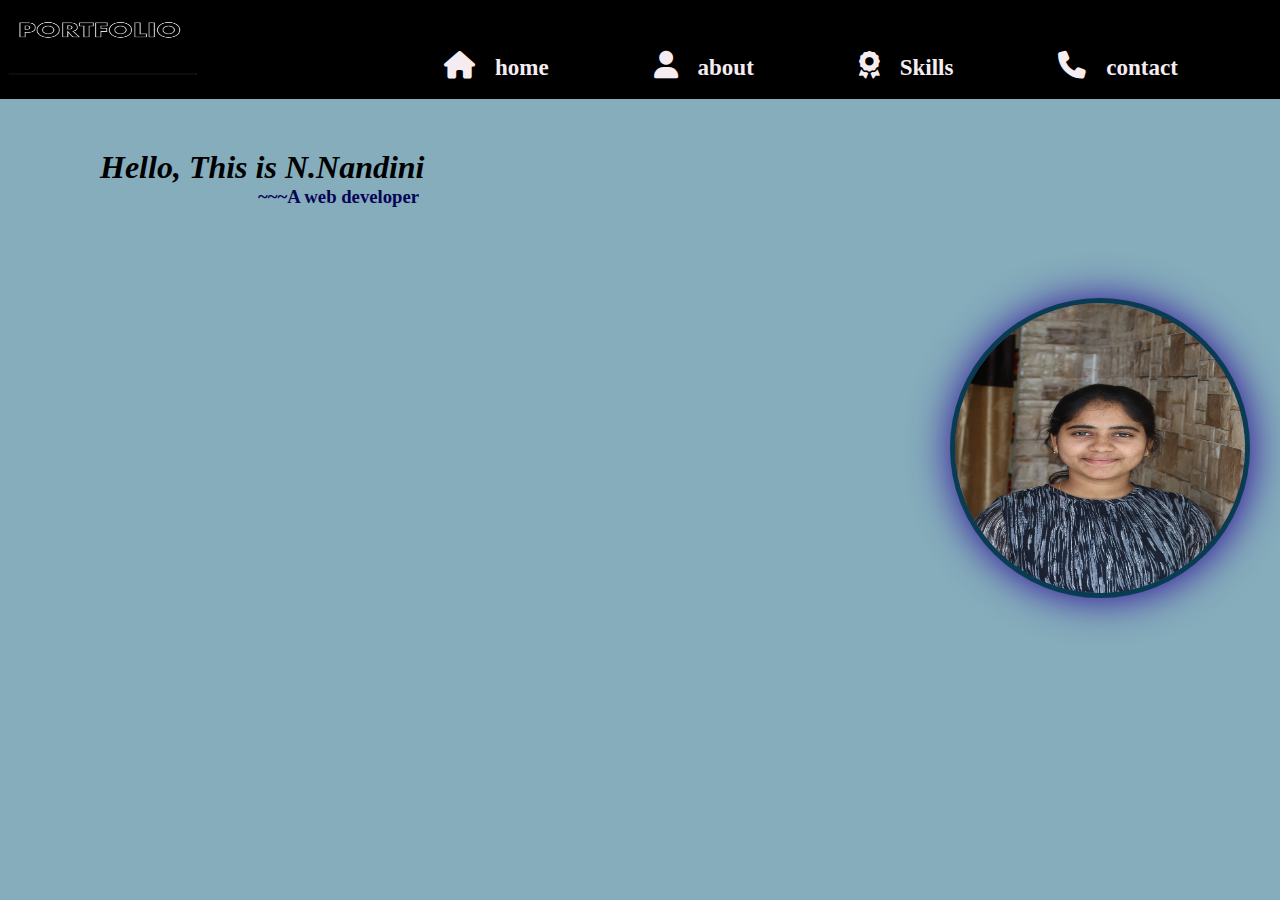
<file: protofolio/index.html>
<!DOCTYPE html>
<html lang="en">
<head>
    <meta charset="UTF-8">
    <meta name="viewport" content="width=device-width, initial-scale=1.0">
    <title>Document</title>
    <link rel="stylesheet" href="proto.css">
    <link rel="stylesheet" href="http://cdnjs.cloudflare.com/ajax/libs/font-awesome/6.5.2/css/all.min.css">
</head>
<body>
    <header class="mainbar">
    <div class="line">
        
        <nav >
            <img src="portifolio.jpg" class="imgpro">
            <ul class="unord">
                <li>
                    <a href="home.html" class="home"><i class="fa-solid fa-house"></i>home</a>
                </li>
                <li>
                    <a href="about.html"><i class="fa-solid fa-user"></i>about</a>
                </li>
                <li>
                    <a href="Skills&Projects.html"><i class="fa-solid fa-award"></i>Skills</a>
                </li>
                <li>
                    <a href="contact.html"><i class="fa-solid fa-phone"></i>contact</a>
                </li>
            </ul>
        </nav>
    </div>
    </header>
    <div class="nextdiv">
        <h1 style="margin-top: 50px; margin-left: 100px;font-style: oblique;">Hello, This is N.Nandini</h1>
        <h3 style="margin-left: 258px; color: rgb(7, 4, 86);font-style: Arial;">~~~A web developer</h3>
        <img src="nandu.jpg" class="imgnext">

    </div>
</body>
</html>
</file>
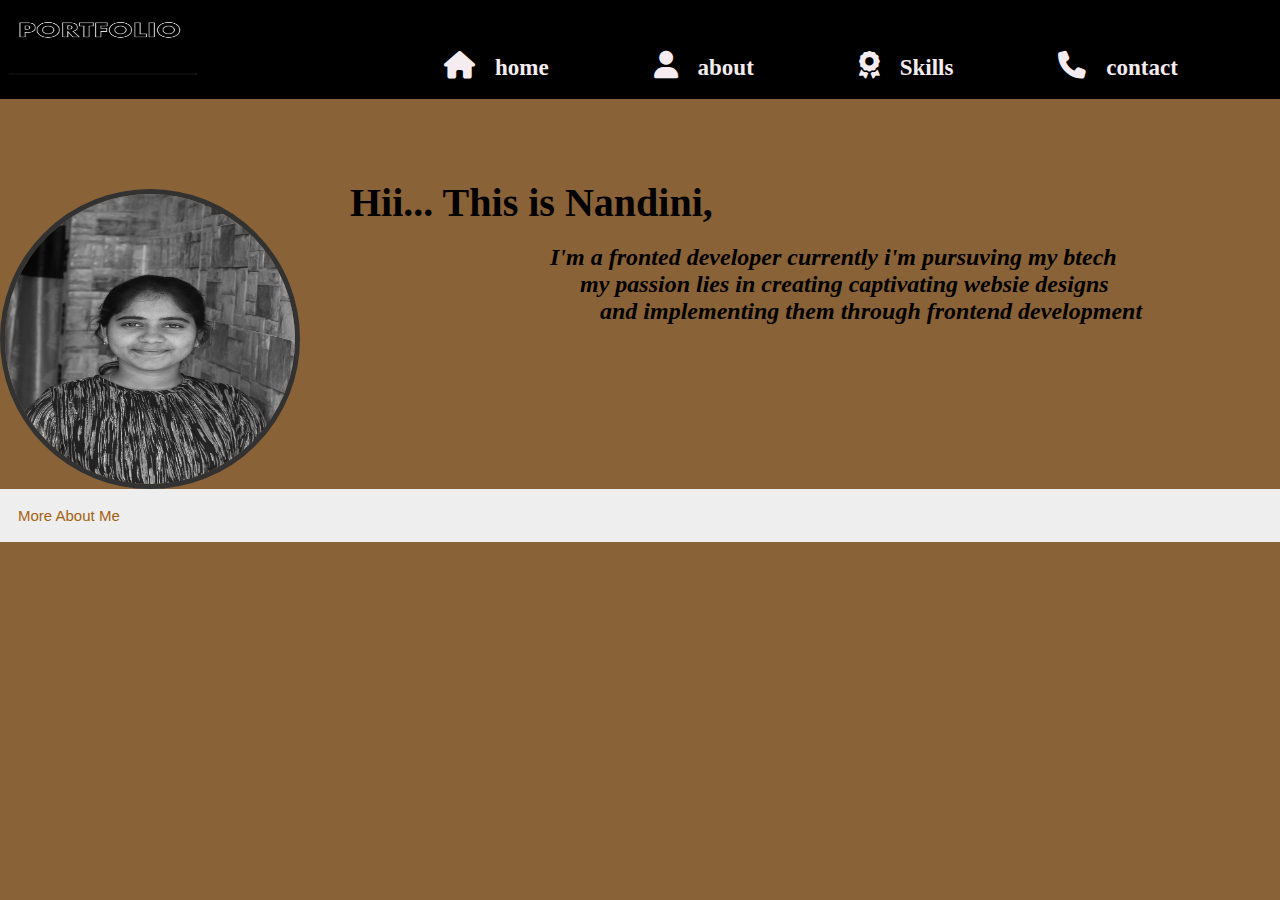
<file: protofolio/about.html>
<!DOCTYPE html>
<html lang="en">
<head>
    <meta charset="UTF-8">
    <meta name="viewport" content="width=device-width, initial-scale=1.0">
    <title>Document</title>
    <link rel="stylesheet" href="proto.css">
    <link rel="stylesheet" href="http://cdnjs.cloudflare.com/ajax/libs/font-awesome/6.5.2/css/all.min.css">
</head>
<body class="mainbag">
    <header class="mainbar">
    <div class="line">
        
        <nav >
            <img src="portifolio.jpg" class="imgpro">
            <ul class="unord">
                <li>
                    <a href="home.html" class="home"><i class="fa-solid fa-house"></i>home</a>
                </li>
                <li>
                    <a href="about.html"><i class="fa-solid fa-user"></i>about</a>
                </li>
                <li>
                    <a href="Skills&Projects.html"><i class="fa-solid fa-award"></i>Skills</a>
                </li>
                <li>
                    <a href="contact.html"><i class="fa-solid fa-phone"></i>contact</a>
                </li>
            </ul>
        </nav>
    </div>
    </header>
    <div class="aboutdiv">
        <img src="nandu.jpg" class="imgabout">
        <h1 style="margin-left: 250px; margin-top: 80px; font-size: 40px;">Hii... This is Nandini,</h1><br>
        <h4 style="margin-left: 550px;font-style: italic; font-size: 24px;">I'm a fronted developer  currently i'm pursuving my btech</h4>
        <h4 style="margin-left: 580px;font-style: italic; font-size: 24px;">my passion lies in creating captivating websie designs</h4>
        <h4 style="margin-left: 600px;font-style: italic; font-size: 24px;">and implementing them through frontend development  </h4>
    </div>
    <button class="accordion">More About Me</button>
<div class="panel">
  <p>
    Date Of Birth : 27/09/2004 <br>
   Age           : 19<br>
   Place         : Rajampet<br>
   Hobbies       : Listening music<br>
   Strength      : Self Motivated <br>
   Weakness      : Confused on taking decisions<br>
    currently I'm pursuving my btech 3rd year of comuputer science Engineering(Data science) in Sri Venkateshwara College of Engineering...
   <br> i'm so excited about my graduation...<br>
  </p>
</div>
<script src="button.js" charset="UTF-8"></script>
</body>
</html>
</file>
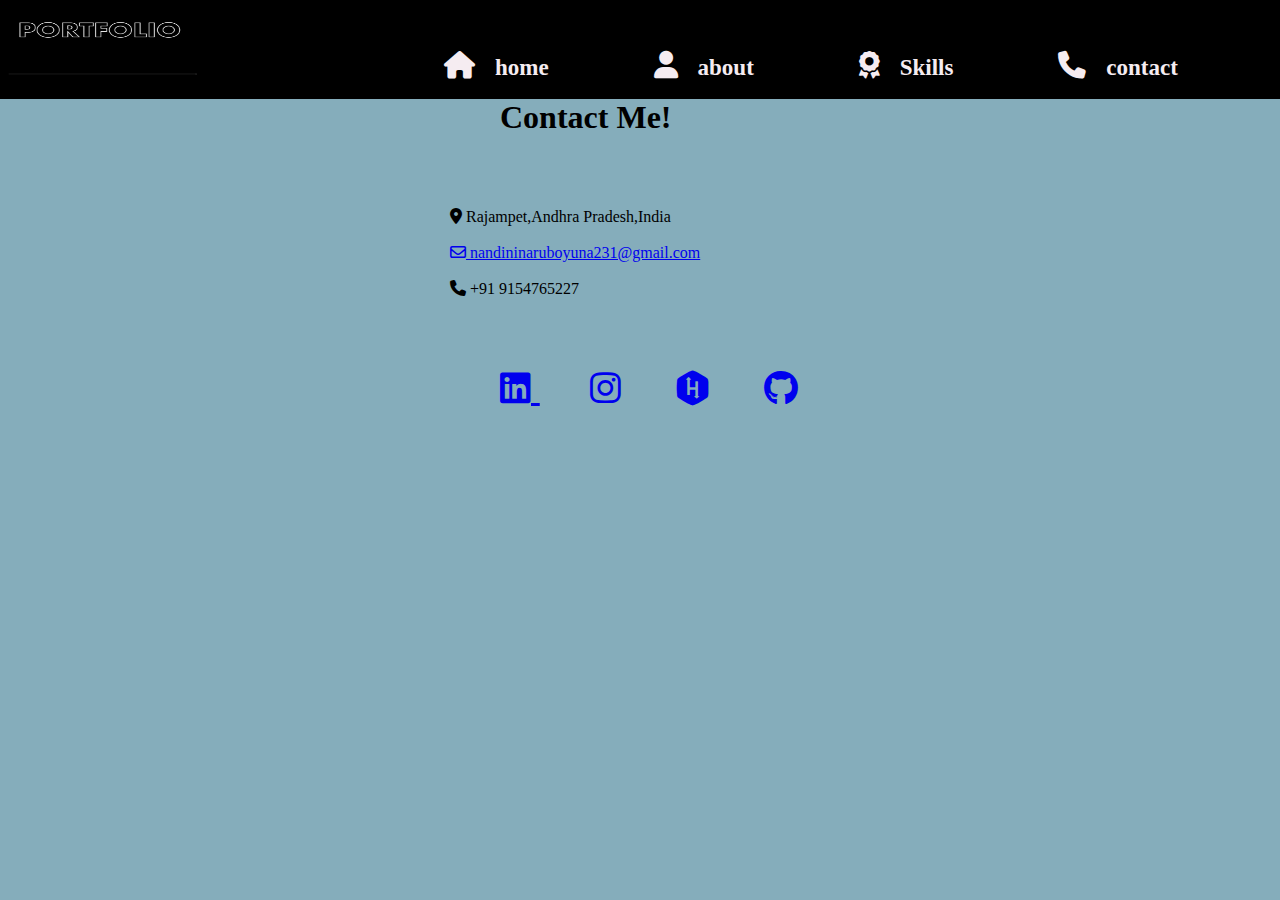
<file: protofolio/contact.html>
<!DOCTYPE html>
<html lang="en">
<head>
    <meta charset="UTF-8">
    <meta name="viewport" content="width=device-width, initial-scale=1.0">
    <title>Document</title>
    <link rel="stylesheet" href="proto.css">
    <link rel="stylesheet" href="http://cdnjs.cloudflare.com/ajax/libs/font-awesome/6.5.2/css/all.min.css">
</head>
<body calss="conbag">
    <header class="mainbar">
    <div class="line">
        
        <nav >
            <img src="portifolio.jpg" class="imgpro">
            <ul class="unord">
                <li>
                    <a href="home.html" class="home"><i class="fa-solid fa-house"></i>home</a>
                </li>
                <li>
                    <a href="about.html"><i class="fa-solid fa-user"></i>about</a>
                </li>
                <li>
                    <a href="Skills&Projects.html"><i class="fa-solid fa-award"></i>Skills</a>
                </li>
                <li>
                    <a href="contact.html"><i class="fa-solid fa-phone"></i>contact</a>
                </li>
            </ul>
        </nav>
    </div>
    </header>
    <div class="condetails">
       <h1><p style="margin-left: 500px;">Contact Me!</p></h1><br><br><br><br></div>
      <div class="subcon"><P><i class="fa-solid fa-location-dot"></i>       Rajampet,Andhra Pradesh,India<br><br>
        <a href="nandininaruboyuna231@gmail.com"><i class="fa-regular fa-envelope"></i>     nandininaruboyuna231@gmail.com  </a> <br><br>
        <i class="fa-solid fa-phone"></i>     +91 9154765227<br></P><br><br><br><br>
        <div class="imagecon">
            <a href="https://www.linkedin.com/in/nandini-naruboyuna-383065265" style="font-size: 35px;"><i class="fa-brands fa-linkedin" style="margin-left: 50px;"></i> </a>       
            <a href="https://www.instagram.com/invites/contact/?igsh=rmooxh0wk3sb&utm_content=q2ckcfg" style="font-size: 35px;"><i class="fa-brands fa-instagram" style="margin-left: 50px;"></i></a>
            <a href="https://www.hackerrank.com/profile/nandininnandhu77" style="font-size: 35px;"><i class="fa-brands fa-hackerrank" style="margin-left: 50px;"></i></a>
            <a href="https://github.com/Nandini227" style="font-size: 35px;"><i class="fa-brands fa-github" style="margin-left: 50px;"></i></a>
        </div>
    </div>
</body>
</html>
</file>
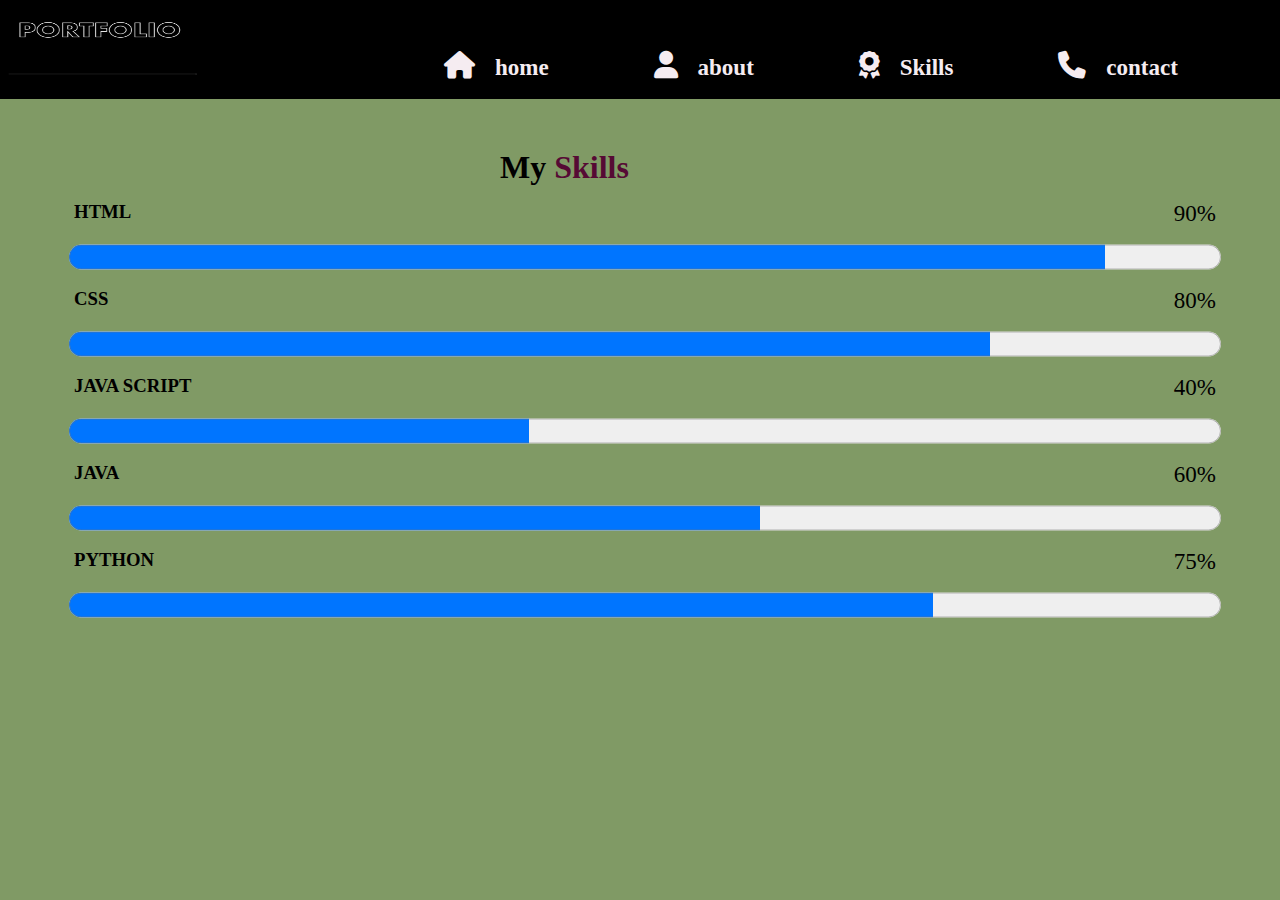
<file: protofolio/Skills&Projects.html>
<!DOCTYPE html>
<html lang="en">
<head>
    <meta charset="UTF-8">
    <meta name="viewport" content="width=device-width, initial-scale=1.0">
    <title>Document</title>
    <link rel="stylesheet" href="proto.css">
    <link rel="stylesheet" href="http://cdnjs.cloudflare.com/ajax/libs/font-awesome/6.5.2/css/all.min.css">
</head>
<body class="skillbag">
    <header class="mainbar">
    <div class="line">
        
        <nav >
            <img src="portifolio.jpg" class="imgpro">
            <ul class="unord">
                <li>
                    <a href="home.html" class="home"><i class="fa-solid fa-house"></i>home</a>
                </li>
                <li>
                    <a href="about.html"><i class="fa-solid fa-user"></i>about</a>
                </li>
                <li>
                    <a href="Skills&Projects.html"><i class="fa-solid fa-award"></i>Skills</a>
                </li>
                <li>
                    <a href="contact.html"><i class="fa-solid fa-phone"></i>contact</a>
                </li>
            </ul>
        </nav>
    </div>
</header>
<div class="skilldiv">
    <h1 style="margin-left: 500px; margin-top: 50px;">My<span>       Skills</span></h1>
</div>
<section id="skill-section">
<div class="skilmain">
    <div class="info">
        <h3><p>HTML</p></h3>
        <p style="font-size: 23px;">90%</p>
    </div>
    <progress value="90" max="100" style="width: 100%; height: 50px;">90%</progress>
    <div class="info">
        <h3><p>CSS</p></h3>
        <p style="font-size: 23px;">80%</p>
    </div>
    <progress value="80" max="100" style="width: 100%; height: 50px;">80%</progress>
    <div class="info">
        <h3><p>JAVA SCRIPT</p></h3>
        <p style="font-size: 23px;"> 40%</p>
    </div>
    <progress value="40" max="100" style="width: 100%; height: 50px;">40%</progress>
    <div class="info">
        <h3><p>JAVA</p></h3>
        <p style="font-size: 23px;">60%</p>
    </div>
    <progress value="60" max="100" style="width: 100%; height: 50px;">60%</progress>
    <div class="info">
        <h3><p>PYTHON</p></h3>
        <p style="font-size: 23px;">75%</p>
    </div>
    <progress value="75" max="100" style="width: 100%; height: 50px;">75%</progress>
</div>
</section>
</file>
<file: protofolio/proto.css>
*{
    padding: 0;
    box-sizing: border-box;
    margin: 0;
}
.line *{
    display: inline;
}
.imgpro {
    width: 200px;
    height: 75px;
}
.unord *{
    display: inline;
    margin: 20px;
    color: rgb(245, 236, 241);
    text-decoration: none;
    font-weight: 700;
    font-size: larger;
    text-align: center;
    align-items: center;
}
.home{
    margin-left: 200px;
}
.imgnext {
    width: 300px;
    height: 300px ;
    margin-left: 950px;
    margin-top: 90px;
    overflow: hidden;
    border: 5px solid rgb(9, 59, 81);
    border-radius: 50%;
    filter: drop-shadow(1px 1px 20px rgb(42, 9, 152));

}
.unord *:hover {
    color: rgb(150, 80, 36);
}
header {
    background-color: black;
}
body{
    background-color: rgb(133, 173, 187);
}
.frontbody {
    margin-top: 5px;
    margin-left: 500px;
}
.mainbody{
    margin-top: 5px;
    margin-left: 390px;
}
.imgabout {
    width: 300px;
    height: 300px;
    border-radius: 50%;
    margin-right: 50px;
    margin-top: 10px;
    border: 5px solid rgb(9, 59, 81);
    filter: grayscale(1);
    float: left;
}
.imgabout:hover{
    scale: 0.8;
    filter: grayscale(0);
}
.buttondiv {
    margin-left: 350px;
    background-color: rgb(24, 24, 102);
    overflow: hidden;
}
.mainbag{
    background-color: rgb(138, 98, 56);
}
.accordion {
    background-color: #eee;
    color: #a66010;
    cursor: pointer;
    padding: 18px;
    width: 100%;
    border: none;
    text-align: left;
    outline: none;
    font-size: 15px;
    transition: 0.4s;
  }
  
  .active, .accordion:hover {
    background-color: #ccc; 
  }
  
  .panel {
    padding: 0 18px;
    display: none;
    background-color: rgb(218, 213, 218);
    overflow: hidden;
    font-style: oblique;
    color: rgb(8, 8, 113);
    font-weight: 700;
  }
  .subcon{
    margin-left: 450px;
  }
  .skillbag{
    background-color: rgb(128, 154, 101);
  }
  span{
    color: rgb(86, 10, 52);
  }
  #skill-section{
    width: 100%;
    height: auto;
    padding: 10px 5%;
    background-color: rgb(128, 154, 101);
  }
  .skilmain{
    width: 100%;
    grid-row-gap: 10px;
    margin: 5px;
  }
  .info{
    display: flex;
    justify-content: space-between;
    padding: 0.10px;
    margin: 5px;
  }
  .conbag{
    background-color: rgb(164, 98, 54);
  }
</file>
